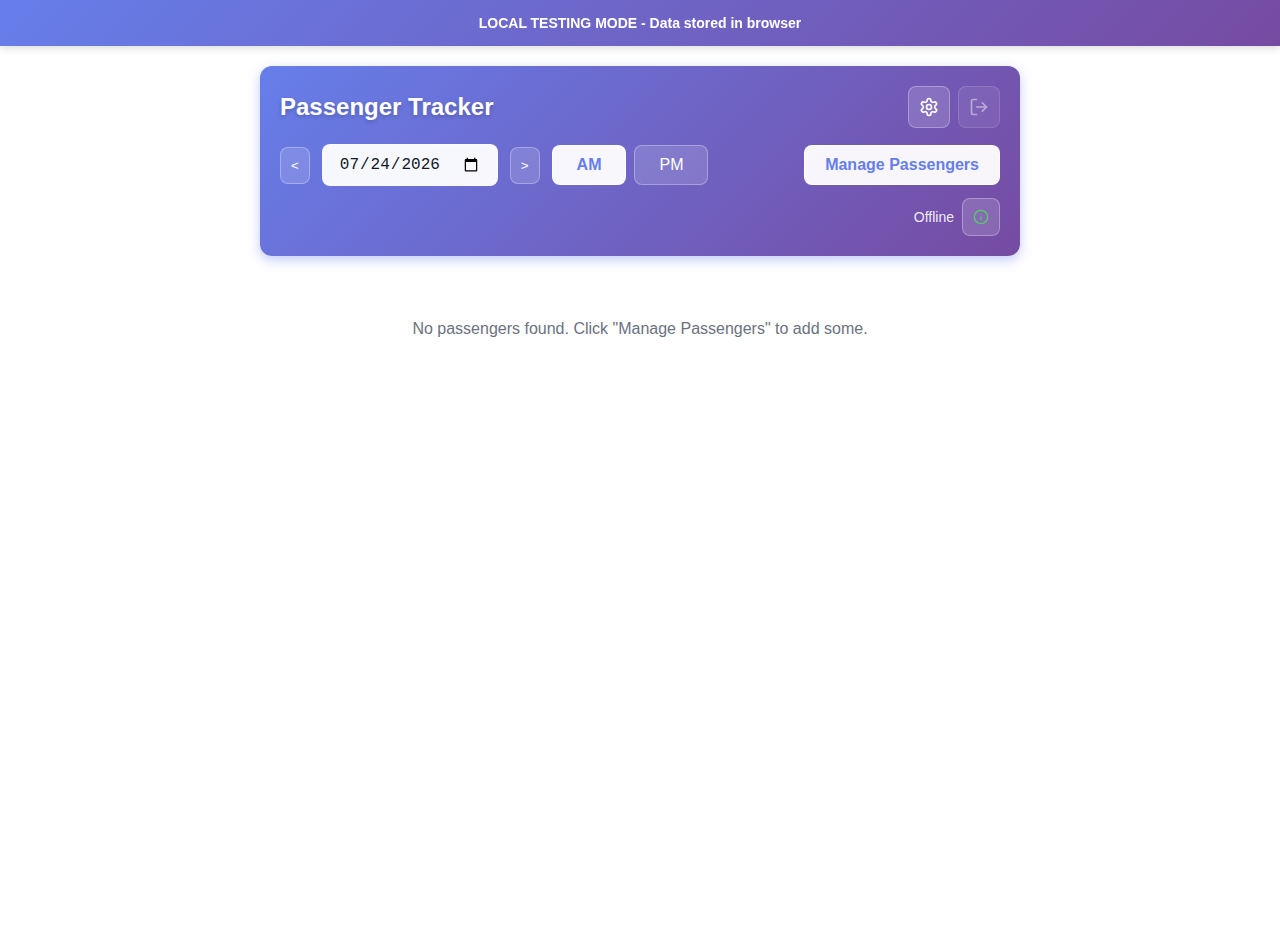
<file: index.html>
<!DOCTYPE html>
<html lang="en">
<head>
    <meta charset="UTF-8">
    <meta name="viewport" content="width=device-width, initial-scale=1.0">
    <meta http-equiv="Content-Security-Policy" content="default-src 'self'; script-src 'self' 'unsafe-eval' https://accounts.google.com; connect-src 'self' https://accounts.google.com https://www.googleapis.com https://oauth2.googleapis.com; style-src 'self' 'unsafe-inline'; img-src 'self' data:; frame-src https://accounts.google.com;">
    <title>Bus Passenger Notes</title>
    <link rel="stylesheet" href="styles/main.css">
    <script src="https://accounts.google.com/gsi/client" async defer></script>
    <script src="lib/sql-wasm.js"></script>
</head>
<body>
    <div id="app">
        <div id="auth-container" class="auth-container">
            <div class="auth-card">
                <h1>Bus Passenger Notes</h1>
                <p>Sign in with Google to access your notes</p>
                <div id="google-signin"></div>
            </div>
        </div>

        <div id="main-container" class="main-container hidden">
            <header class="app-header">
                <div class="header-title-bar">
                    <h1 class="app-title">Passenger Tracker</h1>
                    <div class="header-actions">
                        <button id="settings-button" class="icon-button" title="Settings">
                            <svg xmlns="http://www.w3.org/2000/svg" width="20" height="20" viewBox="0 0 24 24" fill="none" stroke="currentColor" stroke-width="2" stroke-linecap="round" stroke-linejoin="round">
                                <path d="M12.22 2h-.44a2 2 0 0 0-2 2v.18a2 2 0 0 1-1 1.73l-.43.25a2 2 0 0 1-2 0l-.15-.08a2 2 0 0 0-2.73.73l-.22.38a2 2 0 0 0 .73 2.73l.15.1a2 2 0 0 1 1 1.72v.51a2 2 0 0 1-1 1.74l-.15.09a2 2 0 0 0-.73 2.73l.22.38a2 2 0 0 0 2.73.73l.15-.08a2 2 0 0 1 2 0l.43.25a2 2 0 0 1 1 1.73V20a2 2 0 0 0 2 2h.44a2 2 0 0 0 2-2v-.18a2 2 0 0 1 1-1.73l.43-.25a2 2 0 0 1 2 0l.15.08a2 2 0 0 0 2.73-.73l.22-.39a2 2 0 0 0-.73-2.73l-.15-.08a2 2 0 0 1-1-1.74v-.5a2 2 0 0 1 1-1.74l.15-.09a2 2 0 0 0 .73-2.73l-.22-.38a2 2 0 0 0-2.73-.73l-.15.08a2 2 0 0 1-2 0l-.43-.25a2 2 0 0 1-1-1.73V4a2 2 0 0 0-2-2z"></path>
                                <circle cx="12" cy="12" r="3"></circle>
                            </svg>
                        </button>
                        <button id="logout-button" class="icon-button" title="Sign Out">
                            <svg xmlns="http://www.w3.org/2000/svg" width="20" height="20" viewBox="0 0 24 24" fill="none" stroke="currentColor" stroke-width="2" stroke-linecap="round" stroke-linejoin="round">
                                <path d="M9 21H5a2 2 0 0 1-2-2V5a2 2 0 0 1 2-2h4"></path>
                                <polyline points="16 17 21 12 16 7"></polyline>
                                <line x1="21" y1="12" x2="9" y2="12"></line>
                            </svg>
                        </button>
                    </div>
                </div>
                <div class="header-controls">
                    <button id="prev-day-button" class="icon-button" title="Previous Day">&lt;</button>
                    <input type="date" id="date-selector" class="date-selector" aria-label="Select date">
                    <button id="next-day-button" class="icon-button" title="Next Day">&gt;</button>
                    <div class="trip-selector">
                        <button id="am-button" class="trip-button active">AM</button>
                        <button id="pm-button" class="trip-button">PM</button>
                    </div>
                    <button id="manage-passengers-button" class="manage-button">Manage Passengers</button>
                </div>
                <div class="sync-status">
                    <span id="sync-indicator" class="sync-indicator"></span>
                    <button id="error-log-button" class="icon-button error-log-button" title="View error log">
                        <svg xmlns="http://www.w3.org/2000/svg" width="16" height="16" viewBox="0 0 24 24" fill="none" stroke="currentColor" stroke-width="2" stroke-linecap="round" stroke-linejoin="round">
                            <circle cx="12" cy="12" r="10"></circle>
                            <line x1="12" y1="16" x2="12" y2="12"></line>
                            <line x1="12" y1="8" x2="12.01" y2="8"></line>
                        </svg>
                    </button>
                </div>
            </header>

            <main id="passenger-list-container" class="passenger-list-container">
            </main>
        </div>

        <div id="passenger-manager-modal" class="modal hidden">
            <div class="modal-content">
                <div class="modal-header">
                    <h2>Manage Passengers</h2>
                    <button id="close-modal" class="close-button">&times;</button>
                </div>
                <div class="modal-body">
                    <div class="passenger-actions">
                        <button id="add-passenger-button" class="action-button">Add New Passenger</button>
                        <button id="show-hidden-button" class="action-button">Show Hidden Passengers</button>
                    </div>
                    <div id="passenger-manager-list" class="passenger-manager-list">
                    </div>
                </div>
            </div>
        </div>

        <div id="error-log-modal" class="modal hidden">
            <div class="modal-content">
                <div class="modal-header">
                    <h2>Error Log</h2>
                    <button id="close-error-modal" class="close-button">&times;</button>
                </div>
                <div class="modal-body">
                    <div class="error-log-actions">
                        <button id="email-errors-button" class="action-button">Submit Bug</button>
                    </div>
                    <div id="error-log-list" class="error-log-list">
                    </div>
                </div>
            </div>
        </div>
    </div>

    <script type="module" src="js/main.js"></script>
</body>
</html>
</file>
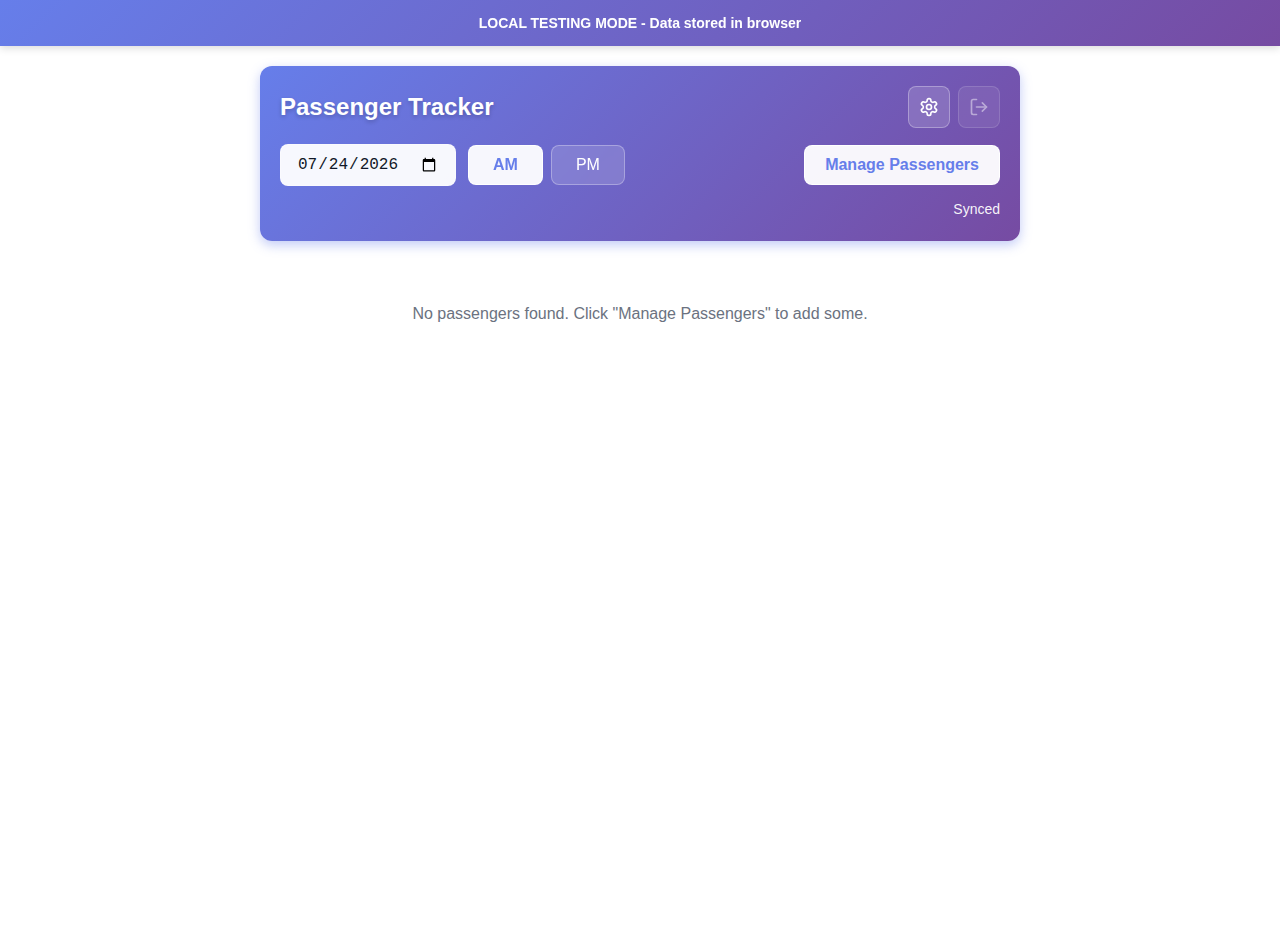
<file: Passenger-v.14/index.html>
<!DOCTYPE html>
<html lang="en">
<head>
    <meta charset="UTF-8">
    <meta name="viewport" content="width=device-width, initial-scale=1.0">
    <title>Bus Passenger Notes</title>
    <link rel="stylesheet" href="styles/main.css">
    <script src="https://accounts.google.com/gsi/client" async defer></script>
    <script src="lib/sql-wasm.js"></script>
</head>
<body>
    <div id="app">
        <div id="auth-container" class="auth-container">
            <div class="auth-card">
                <h1>Bus Passenger Notes</h1>
                <p>Sign in with Google to access your notes</p>
                <div id="google-signin"></div>
            </div>
        </div>

        <div id="main-container" class="main-container hidden">
            <header class="app-header">
                <div class="header-title-bar">
                    <h1 class="app-title">Passenger Tracker</h1>
                    <div class="header-actions">
                        <button id="settings-button" class="icon-button" title="Settings">
                            <svg xmlns="http://www.w3.org/2000/svg" width="20" height="20" viewBox="0 0 24 24" fill="none" stroke="currentColor" stroke-width="2" stroke-linecap="round" stroke-linejoin="round">
                                <path d="M12.22 2h-.44a2 2 0 0 0-2 2v.18a2 2 0 0 1-1 1.73l-.43.25a2 2 0 0 1-2 0l-.15-.08a2 2 0 0 0-2.73.73l-.22.38a2 2 0 0 0 .73 2.73l.15.1a2 2 0 0 1 1 1.72v.51a2 2 0 0 1-1 1.74l-.15.09a2 2 0 0 0-.73 2.73l.22.38a2 2 0 0 0 2.73.73l.15-.08a2 2 0 0 1 2 0l.43.25a2 2 0 0 1 1 1.73V20a2 2 0 0 0 2 2h.44a2 2 0 0 0 2-2v-.18a2 2 0 0 1 1-1.73l.43-.25a2 2 0 0 1 2 0l.15.08a2 2 0 0 0 2.73-.73l.22-.39a2 2 0 0 0-.73-2.73l-.15-.08a2 2 0 0 1-1-1.74v-.5a2 2 0 0 1 1-1.74l.15-.09a2 2 0 0 0 .73-2.73l-.22-.38a2 2 0 0 0-2.73-.73l-.15.08a2 2 0 0 1-2 0l-.43-.25a2 2 0 0 1-1-1.73V4a2 2 0 0 0-2-2z"></path>
                                <circle cx="12" cy="12" r="3"></circle>
                            </svg>
                        </button>
                        <button id="logout-button" class="icon-button" title="Sign Out">
                            <svg xmlns="http://www.w3.org/2000/svg" width="20" height="20" viewBox="0 0 24 24" fill="none" stroke="currentColor" stroke-width="2" stroke-linecap="round" stroke-linejoin="round">
                                <path d="M9 21H5a2 2 0 0 1-2-2V5a2 2 0 0 1 2-2h4"></path>
                                <polyline points="16 17 21 12 16 7"></polyline>
                                <line x1="21" y1="12" x2="9" y2="12"></line>
                            </svg>
                        </button>
                    </div>
                </div>
                <div class="header-controls">
                    <input type="date" id="date-selector" class="date-selector">
                    <div class="trip-selector">
                        <button id="am-button" class="trip-button active">AM</button>
                        <button id="pm-button" class="trip-button">PM</button>
                    </div>
                    <button id="manage-passengers-button" class="manage-button">Manage Passengers</button>
                </div>
                <div class="sync-status">
                    <span id="sync-indicator" class="sync-indicator"></span>
                </div>
            </header>

            <main id="passenger-list-container" class="passenger-list-container">
            </main>
        </div>

        <div id="passenger-manager-modal" class="modal hidden">
            <div class="modal-content">
                <div class="modal-header">
                    <h2>Manage Passengers</h2>
                    <button id="close-modal" class="close-button">&times;</button>
                </div>
                <div class="modal-body">
                    <div class="passenger-actions">
                        <button id="add-passenger-button" class="action-button">Add New Passenger</button>
                        <button id="show-hidden-button" class="action-button">Show Hidden Passengers</button>
                    </div>
                    <div id="passenger-manager-list" class="passenger-manager-list">
                    </div>
                </div>
            </div>
        </div>
    </div>

    <script type="module" src="js/main.js"></script>
</body>
</html>
</file>
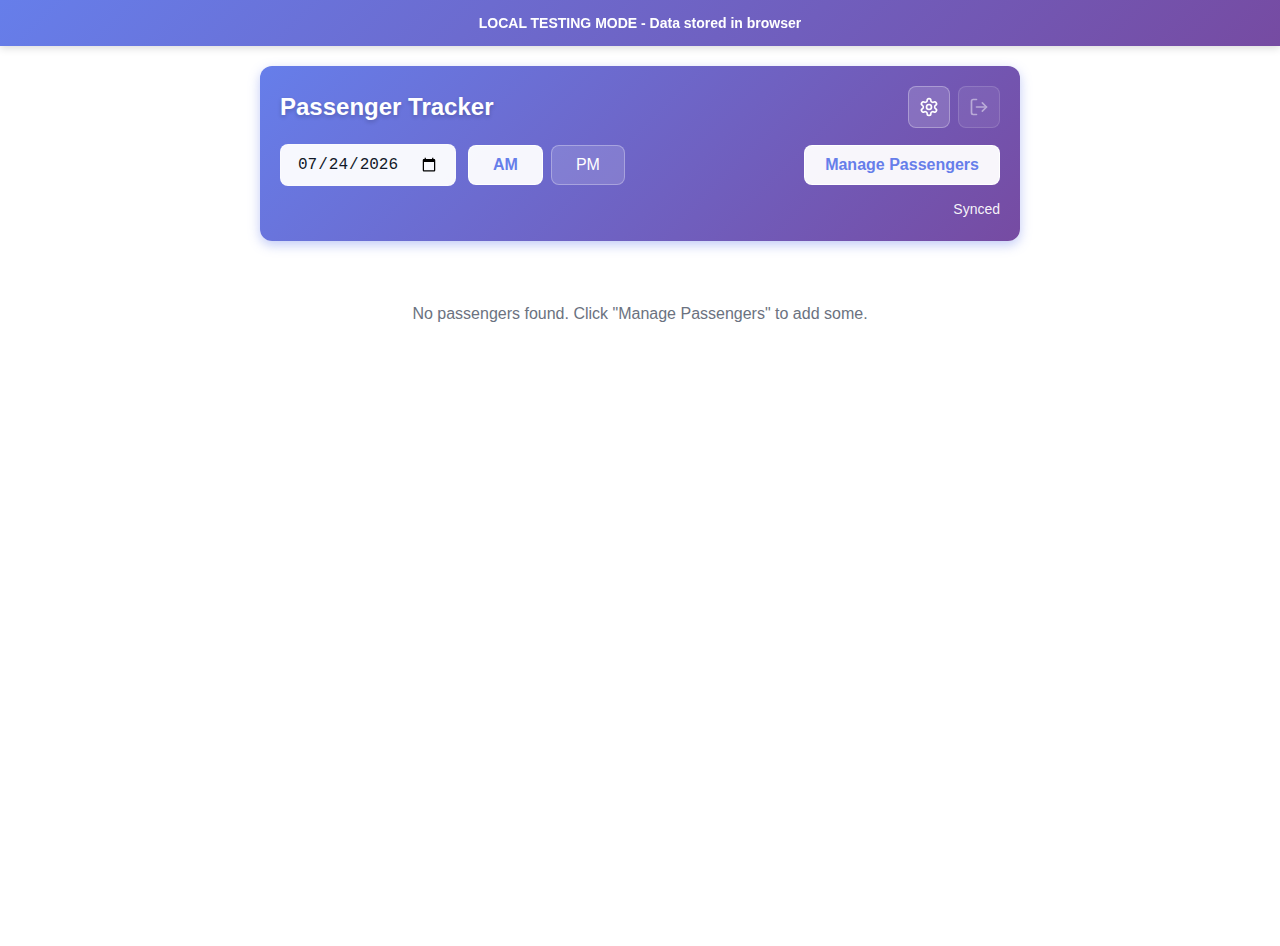
<file: Passenger-v1.3/index.html>
<!DOCTYPE html>
<html lang="en">
<head>
    <meta charset="UTF-8">
    <meta name="viewport" content="width=device-width, initial-scale=1.0">
    <meta http-equiv="Content-Security-Policy" content="default-src 'self'; script-src 'self' 'unsafe-eval' https://accounts.google.com; connect-src 'self' https://accounts.google.com https://www.googleapis.com https://oauth2.googleapis.com; style-src 'self' 'unsafe-inline'; img-src 'self' data:; frame-src https://accounts.google.com;">
    <title>Bus Passenger Notes</title>
    <link rel="stylesheet" href="styles/main.css">
    <script src="https://accounts.google.com/gsi/client" async defer></script>
    <script src="lib/sql-wasm.js"></script>
</head>
<body>
    <div id="app">
        <div id="auth-container" class="auth-container">
            <div class="auth-card">
                <h1>Bus Passenger Notes</h1>
                <p>Sign in with Google to access your notes</p>
                <div id="google-signin"></div>
            </div>
        </div>

        <div id="main-container" class="main-container hidden">
            <header class="app-header">
                <div class="header-title-bar">
                    <h1 class="app-title">Passenger Tracker</h1>
                    <div class="header-actions">
                        <button id="settings-button" class="icon-button" title="Settings">
                            <svg xmlns="http://www.w3.org/2000/svg" width="20" height="20" viewBox="0 0 24 24" fill="none" stroke="currentColor" stroke-width="2" stroke-linecap="round" stroke-linejoin="round">
                                <path d="M12.22 2h-.44a2 2 0 0 0-2 2v.18a2 2 0 0 1-1 1.73l-.43.25a2 2 0 0 1-2 0l-.15-.08a2 2 0 0 0-2.73.73l-.22.38a2 2 0 0 0 .73 2.73l.15.1a2 2 0 0 1 1 1.72v.51a2 2 0 0 1-1 1.74l-.15.09a2 2 0 0 0-.73 2.73l.22.38a2 2 0 0 0 2.73.73l.15-.08a2 2 0 0 1 2 0l.43.25a2 2 0 0 1 1 1.73V20a2 2 0 0 0 2 2h.44a2 2 0 0 0 2-2v-.18a2 2 0 0 1 1-1.73l.43-.25a2 2 0 0 1 2 0l.15.08a2 2 0 0 0 2.73-.73l.22-.39a2 2 0 0 0-.73-2.73l-.15-.08a2 2 0 0 1-1-1.74v-.5a2 2 0 0 1 1-1.74l.15-.09a2 2 0 0 0 .73-2.73l-.22-.38a2 2 0 0 0-2.73-.73l-.15.08a2 2 0 0 1-2 0l-.43-.25a2 2 0 0 1-1-1.73V4a2 2 0 0 0-2-2z"></path>
                                <circle cx="12" cy="12" r="3"></circle>
                            </svg>
                        </button>
                        <button id="logout-button" class="icon-button" title="Sign Out">
                            <svg xmlns="http://www.w3.org/2000/svg" width="20" height="20" viewBox="0 0 24 24" fill="none" stroke="currentColor" stroke-width="2" stroke-linecap="round" stroke-linejoin="round">
                                <path d="M9 21H5a2 2 0 0 1-2-2V5a2 2 0 0 1 2-2h4"></path>
                                <polyline points="16 17 21 12 16 7"></polyline>
                                <line x1="21" y1="12" x2="9" y2="12"></line>
                            </svg>
                        </button>
                    </div>
                </div>
                <div class="header-controls">
                    <input type="date" id="date-selector" class="date-selector" aria-label="Select date">
                    <div class="trip-selector">
                        <button id="am-button" class="trip-button active">AM</button>
                        <button id="pm-button" class="trip-button">PM</button>
                    </div>
                    <button id="manage-passengers-button" class="manage-button">Manage Passengers</button>
                </div>
                <div class="sync-status">
                    <span id="sync-indicator" class="sync-indicator"></span>
                </div>
            </header>

            <main id="passenger-list-container" class="passenger-list-container">
            </main>
        </div>

        <div id="passenger-manager-modal" class="modal hidden">
            <div class="modal-content">
                <div class="modal-header">
                    <h2>Manage Passengers</h2>
                    <button id="close-modal" class="close-button">&times;</button>
                </div>
                <div class="modal-body">
                    <div class="passenger-actions">
                        <button id="add-passenger-button" class="action-button">Add New Passenger</button>
                        <button id="show-hidden-button" class="action-button">Show Hidden Passengers</button>
                    </div>
                    <div id="passenger-manager-list" class="passenger-manager-list">
                    </div>
                </div>
            </div>
        </div>
    </div>

    <script type="module" src="js/main.js"></script>
</body>
</html>
</file>
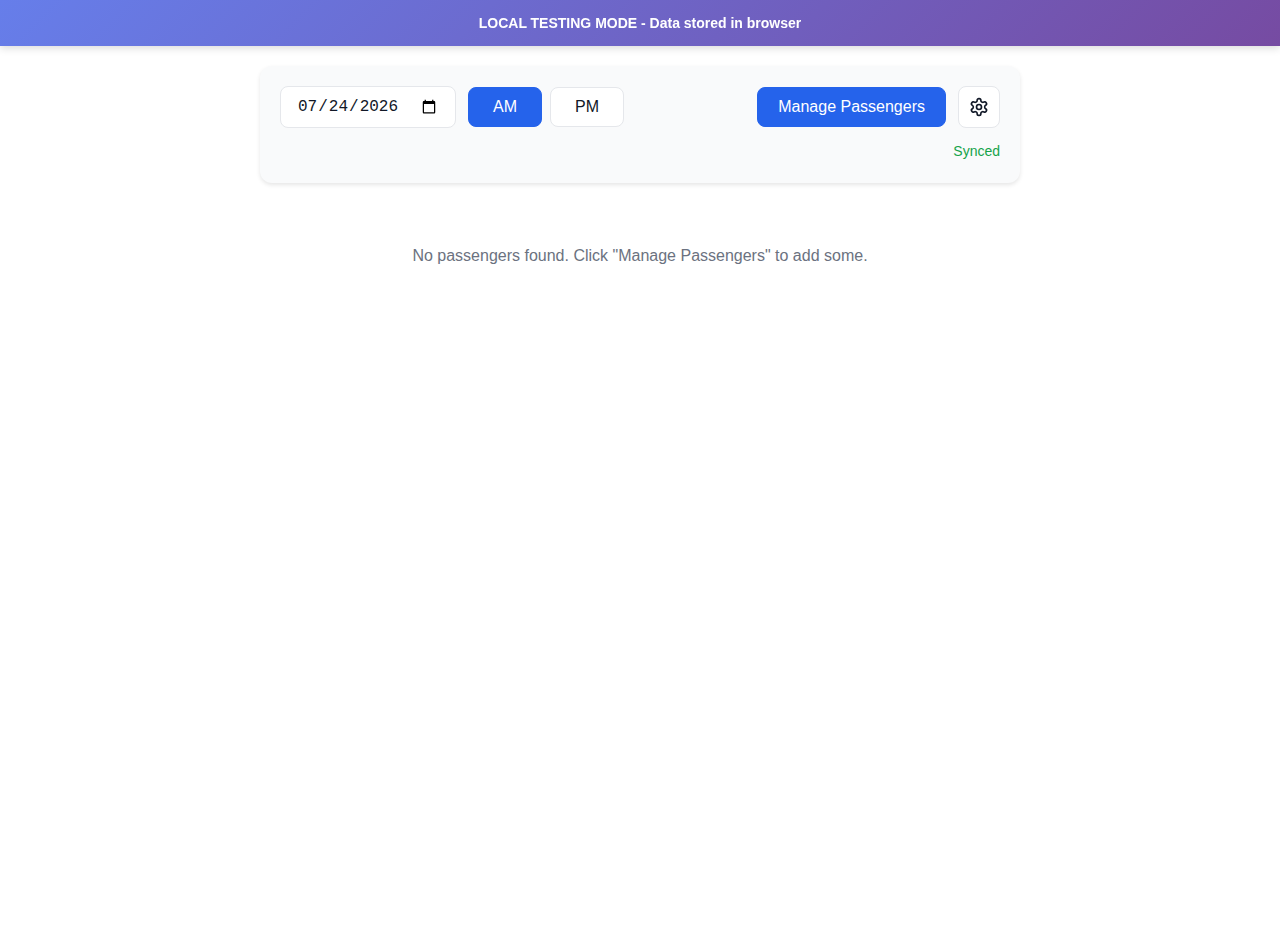
<file: Passenger/index.html>
<!DOCTYPE html>
<html lang="en">
<head>
    <meta charset="UTF-8">
    <meta name="viewport" content="width=device-width, initial-scale=1.0">
    <title>Bus Passenger Notes</title>
    <link rel="stylesheet" href="styles/main.css">
    <script src="https://accounts.google.com/gsi/client" async defer></script>
    <script src="lib/sql-wasm.js"></script>
</head>
<body>
    <div id="app">
        <div id="auth-container" class="auth-container">
            <div class="auth-card">
                <h1>Bus Passenger Notes</h1>
                <p>Sign in with Google to access your notes</p>
                <div id="google-signin"></div>
            </div>
        </div>

        <div id="main-container" class="main-container hidden">
            <header class="app-header">
                <div class="header-controls">
                    <input type="date" id="date-selector" class="date-selector">
                    <div class="trip-selector">
                        <button id="am-button" class="trip-button active">AM</button>
                        <button id="pm-button" class="trip-button">PM</button>
                    </div>
                    <button id="manage-passengers-button" class="manage-button">Manage Passengers</button>
                    <button id="settings-button" class="settings-button" title="Settings">
                        <svg xmlns="http://www.w3.org/2000/svg" width="20" height="20" viewBox="0 0 24 24" fill="none" stroke="currentColor" stroke-width="2" stroke-linecap="round" stroke-linejoin="round">
                            <path d="M12.22 2h-.44a2 2 0 0 0-2 2v.18a2 2 0 0 1-1 1.73l-.43.25a2 2 0 0 1-2 0l-.15-.08a2 2 0 0 0-2.73.73l-.22.38a2 2 0 0 0 .73 2.73l.15.1a2 2 0 0 1 1 1.72v.51a2 2 0 0 1-1 1.74l-.15.09a2 2 0 0 0-.73 2.73l.22.38a2 2 0 0 0 2.73.73l.15-.08a2 2 0 0 1 2 0l.43.25a2 2 0 0 1 1 1.73V20a2 2 0 0 0 2 2h.44a2 2 0 0 0 2-2v-.18a2 2 0 0 1 1-1.73l.43-.25a2 2 0 0 1 2 0l.15.08a2 2 0 0 0 2.73-.73l.22-.39a2 2 0 0 0-.73-2.73l-.15-.08a2 2 0 0 1-1-1.74v-.5a2 2 0 0 1 1-1.74l.15-.09a2 2 0 0 0 .73-2.73l-.22-.38a2 2 0 0 0-2.73-.73l-.15.08a2 2 0 0 1-2 0l-.43-.25a2 2 0 0 1-1-1.73V4a2 2 0 0 0-2-2z"></path>
                            <circle cx="12" cy="12" r="3"></circle>
                        </svg>
                    </button>
                </div>
                <div class="sync-status">
                    <span id="sync-indicator" class="sync-indicator"></span>
                </div>
            </header>

            <main id="passenger-list-container" class="passenger-list-container">
            </main>
        </div>

        <div id="passenger-manager-modal" class="modal hidden">
            <div class="modal-content">
                <div class="modal-header">
                    <h2>Manage Passengers</h2>
                    <button id="close-modal" class="close-button">&times;</button>
                </div>
                <div class="modal-body">
                    <div class="passenger-actions">
                        <button id="add-passenger-button" class="action-button">Add New Passenger</button>
                        <button id="show-hidden-button" class="action-button">Show Hidden Passengers</button>
                    </div>
                    <div id="passenger-manager-list" class="passenger-manager-list">
                    </div>
                </div>
            </div>
        </div>
    </div>

    <script type="module" src="js/main.js"></script>
</body>
</html>
</file>
<file: styles/main.css>
:root {
    --primary-color: #2563eb;
    --primary-hover: #1d4ed8;
    --background: #ffffff;
    --surface: #f9fafb;
    --surface-hover: #f3f4f6;
    --text-primary: #111827;
    --text-secondary: #6b7280;
    --border: #e5e7eb;
    --danger: #dc2626;
    --danger-hover: #b91c1c;
    --success: #16a34a;
    --shadow: rgba(0, 0, 0, 0.1);
}

/* Theme overrides - Light mode */
html[data-theme="light"] {
    --primary-color: #2563eb;
    --primary-hover: #1d4ed8;
    --background: #ffffff;
    --surface: #f9fafb;
    --surface-hover: #f3f4f6;
    --text-primary: #111827;
    --text-secondary: #6b7280;
    --border: #e5e7eb;
    --danger: #dc2626;
    --danger-hover: #b91c1c;
    --success: #16a34a;
    --shadow: rgba(0, 0, 0, 0.1);
}

/* Theme overrides - Dark mode */
html[data-theme="dark"] {
    --primary-color: #3b82f6;
    --primary-hover: #2563eb;
    --background: #111827;
    --surface: #1f2937;
    --surface-hover: #374151;
    --text-primary: #f9fafb;
    --text-secondary: #9ca3af;
    --border: #374151;
    --danger: #ef4444;
    --danger-hover: #dc2626;
    --success: #22c55e;
    --shadow: rgba(0, 0, 0, 0.3);
}

/* System preference dark mode (only applies when no data-theme attribute) */
@media (prefers-color-scheme: dark) {
    html:not([data-theme]) {
        --primary-color: #3b82f6;
        --primary-hover: #2563eb;
        --background: #111827;
        --surface: #1f2937;
        --surface-hover: #374151;
        --text-primary: #f9fafb;
        --text-secondary: #9ca3af;
        --border: #374151;
        --danger: #ef4444;
        --danger-hover: #dc2626;
        --success: #22c55e;
        --shadow: rgba(0, 0, 0, 0.3);
    }
}

* {
    margin: 0;
    padding: 0;
    box-sizing: border-box;
}

body {
    font-family: -apple-system, BlinkMacSystemFont, 'Segoe UI', Roboto, Oxygen, Ubuntu, Cantarell, sans-serif;
    background-color: var(--background);
    color: var(--text-primary);
    line-height: 1.6;
    -webkit-text-size-adjust: 100%;
    text-size-adjust: 100%;
}

.local-mode-banner {
    background: linear-gradient(135deg, #667eea 0%, #764ba2 100%);
    color: white;
    padding: 12px 20px;
    text-align: center;
    font-weight: 600;
    font-size: 14px;
    box-shadow: 0 2px 8px rgba(0, 0, 0, 0.15);
    position: sticky;
    top: 0;
    z-index: 1000;
}

#app {
    min-height: 100vh;
}

.hidden {
    display: none !important;
}

.auth-container {
    display: flex;
    align-items: center;
    justify-content: center;
    min-height: 100vh;
    padding: 20px;
}

.auth-card {
    background: var(--surface);
    padding: 40px;
    border-radius: 12px;
    box-shadow: 0 4px 6px var(--shadow);
    text-align: center;
    max-width: 400px;
    width: 100%;
}

.auth-card h1 {
    margin-bottom: 16px;
    font-size: 28px;
}

.auth-card p {
    color: var(--text-secondary);
    margin-bottom: 24px;
}

.auth-loading {
    padding: 16px;
    text-align: center;
    color: var(--text-secondary);
    font-size: 14px;
}

.auth-error {
    padding: 16px;
    text-align: center;
}

.auth-error p {
    color: var(--danger);
    margin-bottom: 16px;
}

.retry-button {
    padding: 10px 24px;
    border: 1px solid var(--primary-color);
    border-radius: 8px;
    background: var(--primary-color);
    color: white;
    font-size: 14px;
    cursor: pointer;
    transition: all 0.2s;
}

.retry-button:hover {
    background: var(--primary-hover);
}

.loading-overlay {
    position: fixed;
    top: 0;
    left: 0;
    width: 100%;
    height: 100%;
    background: rgba(0, 0, 0, 0.7);
    display: flex;
    align-items: center;
    justify-content: center;
    z-index: 9999;
}

.loading-content {
    text-align: center;
    padding: 40px;
    background: var(--surface);
    border-radius: 12px;
    box-shadow: 0 8px 32px rgba(0, 0, 0, 0.3);
}

.loading-spinner {
    width: 48px;
    height: 48px;
    border: 4px solid var(--border);
    border-top-color: var(--primary-color);
    border-radius: 50%;
    animation: spin 1s linear infinite;
    margin: 0 auto 20px;
}

@keyframes spin {
    to { transform: rotate(360deg); }
}

.loading-message {
    color: var(--text-primary);
    font-size: 16px;
    font-weight: 500;
}

.loading-error {
    color: var(--danger);
    font-size: 16px;
    margin-bottom: 20px;
}

.main-container {
    max-width: 800px;
    margin: 0 auto;
    padding: 20px;
}

.app-header {
    background: linear-gradient(135deg, #667eea 0%, #764ba2 100%);
    padding: 20px;
    border-radius: 12px;
    margin-bottom: 20px;
    box-shadow: 0 4px 12px rgba(102, 126, 234, 0.4);
}

.header-title-bar {
    display: flex;
    justify-content: space-between;
    align-items: center;
    margin-bottom: 16px;
}

.app-title {
    color: white;
    font-size: 24px;
    font-weight: 700;
    margin: 0;
    text-shadow: 0 2px 4px rgba(0, 0, 0, 0.2);
}

.header-actions {
    display: flex;
    gap: 8px;
}

.icon-button {
    padding: 10px;
    border: 1px solid rgba(255, 255, 255, 0.3);
    border-radius: 8px;
    background: rgba(255, 255, 255, 0.15);
    color: white;
    cursor: pointer;
    transition: all 0.2s;
    display: flex;
    align-items: center;
    justify-content: center;
}

.icon-button:hover {
    background: rgba(255, 255, 255, 0.25);
    border-color: rgba(255, 255, 255, 0.5);
    transform: translateY(-1px);
}

.icon-button svg {
    display: block;
}

.header-controls {
    display: flex;
    gap: 12px;
    flex-wrap: wrap;
    align-items: center;
    margin-bottom: 12px;
}

.date-selector {
    padding: 10px 16px;
    border: 1px solid rgba(255, 255, 255, 0.3);
    border-radius: 8px;
    background: rgba(255, 255, 255, 0.95);
    color: #111827;
    font-size: 16px;
    cursor: pointer;
    transition: all 0.2s;
}

.date-selector:hover {
    background: white;
    border-color: rgba(255, 255, 255, 0.5);
}

.trip-selector {
    display: flex;
    gap: 8px;
}

.trip-button {
    padding: 10px 24px;
    border: 1px solid rgba(255, 255, 255, 0.3);
    border-radius: 8px;
    background: rgba(255, 255, 255, 0.15);
    color: white;
    font-size: 16px;
    cursor: pointer;
    transition: all 0.2s;
}

.trip-button:hover {
    background: rgba(255, 255, 255, 0.25);
    border-color: rgba(255, 255, 255, 0.5);
}

.trip-button.active {
    background: rgba(255, 255, 255, 0.95);
    color: #667eea;
    border-color: rgba(255, 255, 255, 0.95);
    font-weight: 600;
}

.manage-button {
    padding: 10px 20px;
    border: 1px solid rgba(255, 255, 255, 0.95);
    border-radius: 8px;
    background: rgba(255, 255, 255, 0.95);
    color: #667eea;
    font-size: 16px;
    font-weight: 600;
    cursor: pointer;
    transition: all 0.2s;
    margin-left: auto;
}

.manage-button:hover {
    background: white;
    border-color: white;
    transform: translateY(-1px);
    box-shadow: 0 4px 8px rgba(0, 0, 0, 0.2);
}

.sync-status {
    display: flex;
    align-items: center;
    justify-content: flex-end;
    gap: 8px;
}

.sync-indicator {
    font-size: 14px;
    color: rgba(255, 255, 255, 0.9);
    font-weight: 500;
}

.sync-indicator.synced {
    color: rgba(255, 255, 255, 0.95);
}

.sync-indicator.syncing {
    color: rgba(255, 255, 255, 0.8);
}

.error-log-button.no-errors {
    color: #51cf66;
}

.error-log-button.has-errors {
    color: #ff6b6b;
}

.error-log-actions {
    margin-bottom: 16px;
}

.error-log-list {
    display: flex;
    flex-direction: column;
    gap: 12px;
    max-height: 400px;
    overflow-y: auto;
}

.error-log-item {
    background: var(--surface);
    padding: 12px;
    border-radius: 8px;
    border-left: 3px solid #ff6b6b;
}

.error-log-header {
    display: flex;
    justify-content: space-between;
    margin-bottom: 8px;
    font-size: 12px;
    color: rgba(255, 255, 255, 0.6);
}

.error-log-source {
    font-weight: 600;
    color: #ff6b6b;
}

.error-log-message {
    margin-bottom: 4px;
    font-weight: 500;
}

.error-log-details {
    font-size: 12px;
    color: rgba(255, 255, 255, 0.7);
    font-family: monospace;
    white-space: pre-wrap;
    word-break: break-all;
}

.passenger-list-container {
    display: flex;
    flex-direction: column;
    gap: 16px;
}

.passenger-card {
    background: var(--surface);
    padding: 20px;
    border-radius: 12px;
    box-shadow: 0 2px 4px var(--shadow);
}

.passenger-name {
    display: block;
    font-weight: 600;
    font-size: 18px;
    margin-bottom: 12px;
    color: var(--text-primary);
}

.note-input {
    width: 100%;
    padding: 12px;
    border: 1px solid var(--border);
    border-radius: 8px;
    background: var(--background);
    color: var(--text-primary);
    font-size: 16px;
    font-family: inherit;
    resize: vertical;
    min-height: 80px;
}

.note-input:focus {
    outline: none;
    border-color: var(--primary-color);
}

.empty-state {
    text-align: center;
    padding: 40px;
    color: var(--text-secondary);
    font-size: 16px;
}

.modal {
    position: fixed;
    top: 0;
    left: 0;
    width: 100%;
    height: 100%;
    background: rgba(0, 0, 0, 0.5);
    display: flex;
    align-items: center;
    justify-content: center;
    padding: 20px;
    z-index: 1000;
}

.modal-content {
    background: var(--background);
    border-radius: 12px;
    max-width: 600px;
    width: 100%;
    max-height: 80vh;
    display: flex;
    flex-direction: column;
    box-shadow: 0 8px 16px var(--shadow);
}

.modal-header {
    display: flex;
    justify-content: space-between;
    align-items: center;
    padding: 20px;
    border-bottom: 1px solid var(--border);
}

.modal-header h2 {
    font-size: 24px;
}

.close-button {
    background: none;
    border: none;
    font-size: 32px;
    color: var(--text-secondary);
    cursor: pointer;
    padding: 0;
    width: 32px;
    height: 32px;
    display: flex;
    align-items: center;
    justify-content: center;
}

.close-button:hover {
    color: var(--text-primary);
}

.modal-body {
    padding: 20px;
    overflow-y: auto;
}

.passenger-actions {
    display: flex;
    gap: 12px;
    margin-bottom: 20px;
    flex-wrap: wrap;
}

.action-button {
    padding: 10px 20px;
    margin: 10px;
    border: 1px solid var(--primary-color);
    border-radius: 8px;
    background: var(--primary-color);
    color: white;
    font-size: 14px;
    cursor: pointer;
    transition: all 0.2s;
}

.action-button:hover {
    background: var(--primary-hover);
}

.passenger-manager-list {
    display: flex;
    flex-direction: column;
    gap: 12px;
}

.passenger-manager-item {
    display: flex;
    justify-content: space-between;
    align-items: center;
    padding: 16px;
    background: var(--surface);
    border-radius: 8px;
    border: 1px solid var(--border);
}

.passenger-manager-name {
    font-weight: 500;
    font-size: 16px;
}

.passenger-manager-controls {
    display: flex;
    gap: 8px;
}

.control-button {
    padding: 6px 12px;
    border: 1px solid var(--border);
    border-radius: 6px;
    background: var(--background);
    color: var(--text-primary);
    font-size: 14px;
    cursor: pointer;
    transition: all 0.2s;
}

.control-button:hover {
    background: var(--surface-hover);
}

.control-button.danger {
    border-color: var(--danger);
    color: var(--danger);
}

.control-button.danger:hover {
    background: var(--danger);
    color: white;
}

.dialog-overlay {
    position: fixed;
    top: 0;
    left: 0;
    width: 100%;
    height: 100%;
    background: rgba(0, 0, 0, 0.6);
    display: flex;
    align-items: center;
    justify-content: center;
    z-index: 2000;
    padding: 20px;
}

.dialog-box {
    background: var(--background);
    border-radius: 12px;
    padding: 24px;
    max-width: 400px;
    width: 100%;
    box-shadow: 0 8px 32px rgba(0, 0, 0, 0.3);
}

.dialog-message {
    font-size: 16px;
    color: var(--text-primary);
    margin-bottom: 20px;
    line-height: 1.5;
}

.dialog-input {
    width: 100%;
    padding: 12px;
    border: 1px solid var(--border);
    border-radius: 8px;
    background: var(--surface);
    color: var(--text-primary);
    font-size: 16px;
    font-family: inherit;
    margin-bottom: 20px;
}

.dialog-input:focus {
    outline: none;
    border-color: var(--primary-color);
}

.dialog-buttons {
    display: flex;
    gap: 12px;
    justify-content: flex-end;
}

.dialog-button {
    padding: 10px 24px;
    border: none;
    border-radius: 8px;
    font-size: 14px;
    font-weight: 600;
    cursor: pointer;
    transition: all 0.2s;
}

.dialog-button-cancel {
    background: var(--surface);
    color: var(--text-primary);
    border: 1px solid var(--border);
}

.dialog-button-cancel:hover {
    background: var(--surface-hover);
}

.dialog-button-confirm {
    background: var(--primary-color);
    color: white;
}

.dialog-button-confirm:hover {
    background: var(--primary-hover);
}

.settings-section {
    margin-bottom: 32px;
}

.settings-section-title {
    font-size: 18px;
    font-weight: 600;
    margin-bottom: 16px;
    color: var(--text-primary);
}

.settings-subsection {
    margin-bottom: 24px;
    padding: 16px;
    background: var(--surface);
    border-radius: 8px;
    border: 1px solid var(--border);
}

.settings-subsection-title {
    font-size: 16px;
    font-weight: 600;
    margin-bottom: 12px;
    color: var(--text-primary);
}

.settings-button-grid {
    display: grid;
    grid-template-columns: repeat(auto-fit, minmax(180px, 1fr));
    gap: 12px;
}

.settings-divider {
    border: none;
    border-top: 1px solid var(--border);
    margin: 24px 0;
}

.mode-badge {
    display: inline-block;
    padding: 8px 16px;
    border-radius: 6px;
    font-weight: 600;
    font-size: 14px;
    margin-bottom: 8px;
}

.mode-badge.local-mode {
    background: linear-gradient(135deg, #667eea 0%, #764ba2 100%);
    color: white;
}

.mode-badge.online-mode {
    background: var(--primary-color);
    color: white;
}

.mode-subtitle {
    color: var(--text-secondary);
    font-size: 14px;
    margin-bottom: 0;
}

.settings-label {
    font-size: 14px;
    color: var(--text-secondary);
    margin-bottom: 4px;
}

.settings-value {
    font-size: 16px;
    font-weight: 500;
    color: var(--text-primary);
    margin-bottom: 16px;
}


.action-button.secondary {
    background: var(--surface);
    color: var(--text-primary);
    border: 1px solid var(--border);
}

.action-button.secondary:hover {
    background: var(--surface-hover);
}

.action-button.export-csv-button {
    width: 100%;
    max-width: 300px;
}

.settings-loading {
    text-align: center;
    padding: 20px;
    color: var(--text-secondary);
}

.database-list {
    display: flex;
    flex-direction: column;
    gap: 12px;
    margin-top: 16px;
}

.database-item {
    display: flex;
    justify-content: space-between;
    align-items: center;
    padding: 16px;
    background: var(--surface);
    border-radius: 8px;
    border: 1px solid var(--border);
}

.database-info {
    flex: 1;
}

.database-name {
    font-weight: 500;
    font-size: 16px;
    color: var(--text-primary);
    margin-bottom: 4px;
}

.database-modified {
    font-size: 14px;
    color: var(--text-secondary);
}

.theme-options {
    display: flex;
    flex-direction: column;
    gap: 12px;
}

.theme-option {
    display: flex;
    align-items: center;
    padding: 12px;
    border: 2px solid var(--border);
    border-radius: 8px;
    cursor: pointer;
    transition: all 0.2s;
    background: var(--background);
}

.theme-option:hover {
    border-color: var(--primary-color);
    background: var(--surface-hover);
}

.theme-option.selected {
    border-color: var(--primary-color);
    background: var(--surface-hover);
}

.theme-option input[type="radio"] {
    margin-right: 12px;
    width: 20px;
    height: 20px;
    cursor: pointer;
}

.theme-option-label {
    flex: 1;
}

.theme-option-title {
    font-weight: 600;
    font-size: 16px;
    color: var(--text-primary);
    margin-bottom: 4px;
}

.theme-option-description {
    font-size: 14px;
    color: var(--text-secondary);
}

.advanced-header {
    display: flex;
    justify-content: space-between;
    align-items: center;
    cursor: pointer;
    padding: 8px 0;
    transition: all 0.2s;
}

.advanced-header:hover {
    opacity: 0.8;
}

.chevron {
    font-size: 14px;
    color: var(--text-secondary);
    transition: transform 0.3s ease;
    display: inline-block;
}

.chevron.expanded {
    transform: rotate(180deg);
}

.advanced-content {
    max-height: 0;
    overflow: hidden;
    transition: max-height 0.3s ease;
}

.advanced-content.expanded {
    max-height: 2000px;
    margin-top: 16px;
}

.settings-subsubsection-title {
    font-size: 14px;
    font-weight: 600;
    margin-top: 16px;
    margin-bottom: 12px;
    color: var(--text-primary);
}

.settings-info-section {
    text-align: center;
    padding: 16px;
    background: var(--surface);
    border-radius: 8px;
    border: 1px solid var(--border);
}

.info-text {
    font-size: 13px;
    color: var(--text-secondary);
    margin: 4px 0;
    line-height: 1.5;
}

@media (max-width: 640px) {
    .header-controls {
        display: grid;
        grid-template-columns: auto 1fr auto;
        gap: 8px;
        grid-template-areas:
            "prev date next"
            "trip trip trip"
            "manage manage manage";
    }

    #prev-day-button {
        grid-area: prev;
    }

    #date-selector {
        grid-area: date;
    }

    #next-day-button {
        grid-area: next;
    }

    .trip-selector {
        grid-area: trip;
    }

    .manage-button {
        grid-area: manage;
        margin-left: 0;
    }

    .trip-button {
        flex: 1;
    }

    .passenger-actions {
        flex-direction: column;
    }

    .action-button {
        width: 100%;
    }

    .dialog-buttons {
        flex-direction: column-reverse;
    }

    .dialog-button {
        width: 100%;
    }

    .settings-button-grid {
        grid-template-columns: 1fr;
    }

    .action-button.export-csv-button {
        max-width: 100%;
    }
}
</file>
<file: Passenger-v.14/styles/main.css>
:root {
    --primary-color: #2563eb;
    --primary-hover: #1d4ed8;
    --background: #ffffff;
    --surface: #f9fafb;
    --surface-hover: #f3f4f6;
    --text-primary: #111827;
    --text-secondary: #6b7280;
    --border: #e5e7eb;
    --danger: #dc2626;
    --danger-hover: #b91c1c;
    --success: #16a34a;
    --shadow: rgba(0, 0, 0, 0.1);
}

/* Theme overrides - Light mode */
html[data-theme="light"] {
    --primary-color: #2563eb;
    --primary-hover: #1d4ed8;
    --background: #ffffff;
    --surface: #f9fafb;
    --surface-hover: #f3f4f6;
    --text-primary: #111827;
    --text-secondary: #6b7280;
    --border: #e5e7eb;
    --danger: #dc2626;
    --danger-hover: #b91c1c;
    --success: #16a34a;
    --shadow: rgba(0, 0, 0, 0.1);
}

/* Theme overrides - Dark mode */
html[data-theme="dark"] {
    --primary-color: #3b82f6;
    --primary-hover: #2563eb;
    --background: #111827;
    --surface: #1f2937;
    --surface-hover: #374151;
    --text-primary: #f9fafb;
    --text-secondary: #9ca3af;
    --border: #374151;
    --danger: #ef4444;
    --danger-hover: #dc2626;
    --success: #22c55e;
    --shadow: rgba(0, 0, 0, 0.3);
}

/* System preference dark mode (only applies when no data-theme attribute) */
@media (prefers-color-scheme: dark) {
    html:not([data-theme]) {
        --primary-color: #3b82f6;
        --primary-hover: #2563eb;
        --background: #111827;
        --surface: #1f2937;
        --surface-hover: #374151;
        --text-primary: #f9fafb;
        --text-secondary: #9ca3af;
        --border: #374151;
        --danger: #ef4444;
        --danger-hover: #dc2626;
        --success: #22c55e;
        --shadow: rgba(0, 0, 0, 0.3);
    }
}

* {
    margin: 0;
    padding: 0;
    box-sizing: border-box;
}

body {
    font-family: -apple-system, BlinkMacSystemFont, 'Segoe UI', Roboto, Oxygen, Ubuntu, Cantarell, sans-serif;
    background-color: var(--background);
    color: var(--text-primary);
    line-height: 1.6;
}

.local-mode-banner {
    background: linear-gradient(135deg, #667eea 0%, #764ba2 100%);
    color: white;
    padding: 12px 20px;
    text-align: center;
    font-weight: 600;
    font-size: 14px;
    box-shadow: 0 2px 8px rgba(0, 0, 0, 0.15);
    position: sticky;
    top: 0;
    z-index: 1000;
}

#app {
    min-height: 100vh;
}

.hidden {
    display: none !important;
}

.auth-container {
    display: flex;
    align-items: center;
    justify-content: center;
    min-height: 100vh;
    padding: 20px;
}

.auth-card {
    background: var(--surface);
    padding: 40px;
    border-radius: 12px;
    box-shadow: 0 4px 6px var(--shadow);
    text-align: center;
    max-width: 400px;
    width: 100%;
}

.auth-card h1 {
    margin-bottom: 16px;
    font-size: 28px;
}

.auth-card p {
    color: var(--text-secondary);
    margin-bottom: 24px;
}

.main-container {
    max-width: 800px;
    margin: 0 auto;
    padding: 20px;
}

.app-header {
    background: linear-gradient(135deg, #667eea 0%, #764ba2 100%);
    padding: 20px;
    border-radius: 12px;
    margin-bottom: 20px;
    box-shadow: 0 4px 12px rgba(102, 126, 234, 0.4);
}

.header-title-bar {
    display: flex;
    justify-content: space-between;
    align-items: center;
    margin-bottom: 16px;
}

.app-title {
    color: white;
    font-size: 24px;
    font-weight: 700;
    margin: 0;
    text-shadow: 0 2px 4px rgba(0, 0, 0, 0.2);
}

.header-actions {
    display: flex;
    gap: 8px;
}

.icon-button {
    padding: 10px;
    border: 1px solid rgba(255, 255, 255, 0.3);
    border-radius: 8px;
    background: rgba(255, 255, 255, 0.15);
    color: white;
    cursor: pointer;
    transition: all 0.2s;
    display: flex;
    align-items: center;
    justify-content: center;
    backdrop-filter: blur(10px);
}

.icon-button:hover {
    background: rgba(255, 255, 255, 0.25);
    border-color: rgba(255, 255, 255, 0.5);
    transform: translateY(-1px);
}

.icon-button svg {
    display: block;
}

.header-controls {
    display: flex;
    gap: 12px;
    flex-wrap: wrap;
    align-items: center;
    margin-bottom: 12px;
}

.date-selector {
    padding: 10px 16px;
    border: 1px solid rgba(255, 255, 255, 0.3);
    border-radius: 8px;
    background: rgba(255, 255, 255, 0.95);
    color: #111827;
    font-size: 16px;
    cursor: pointer;
    transition: all 0.2s;
}

.date-selector:hover {
    background: white;
    border-color: rgba(255, 255, 255, 0.5);
}

.trip-selector {
    display: flex;
    gap: 8px;
}

.trip-button {
    padding: 10px 24px;
    border: 1px solid rgba(255, 255, 255, 0.3);
    border-radius: 8px;
    background: rgba(255, 255, 255, 0.15);
    color: white;
    font-size: 16px;
    cursor: pointer;
    transition: all 0.2s;
    backdrop-filter: blur(10px);
}

.trip-button:hover {
    background: rgba(255, 255, 255, 0.25);
    border-color: rgba(255, 255, 255, 0.5);
}

.trip-button.active {
    background: rgba(255, 255, 255, 0.95);
    color: #667eea;
    border-color: rgba(255, 255, 255, 0.95);
    font-weight: 600;
}

.manage-button {
    padding: 10px 20px;
    border: 1px solid rgba(255, 255, 255, 0.95);
    border-radius: 8px;
    background: rgba(255, 255, 255, 0.95);
    color: #667eea;
    font-size: 16px;
    font-weight: 600;
    cursor: pointer;
    transition: all 0.2s;
    margin-left: auto;
}

.manage-button:hover {
    background: white;
    border-color: white;
    transform: translateY(-1px);
    box-shadow: 0 4px 8px rgba(0, 0, 0, 0.2);
}

.sync-status {
    display: flex;
    justify-content: flex-end;
}

.sync-indicator {
    font-size: 14px;
    color: rgba(255, 255, 255, 0.9);
    font-weight: 500;
}

.sync-indicator.synced {
    color: rgba(255, 255, 255, 0.95);
}

.sync-indicator.syncing {
    color: rgba(255, 255, 255, 0.8);
}

.passenger-list-container {
    display: flex;
    flex-direction: column;
    gap: 16px;
}

.passenger-card {
    background: var(--surface);
    padding: 20px;
    border-radius: 12px;
    box-shadow: 0 2px 4px var(--shadow);
}

.passenger-name {
    display: block;
    font-weight: 600;
    font-size: 18px;
    margin-bottom: 12px;
    color: var(--text-primary);
}

.note-input {
    width: 100%;
    padding: 12px;
    border: 1px solid var(--border);
    border-radius: 8px;
    background: var(--background);
    color: var(--text-primary);
    font-size: 16px;
    font-family: inherit;
    resize: vertical;
    min-height: 80px;
}

.note-input:focus {
    outline: none;
    border-color: var(--primary-color);
}

.empty-state {
    text-align: center;
    padding: 40px;
    color: var(--text-secondary);
    font-size: 16px;
}

.modal {
    position: fixed;
    top: 0;
    left: 0;
    width: 100%;
    height: 100%;
    background: rgba(0, 0, 0, 0.5);
    display: flex;
    align-items: center;
    justify-content: center;
    padding: 20px;
    z-index: 1000;
}

.modal-content {
    background: var(--background);
    border-radius: 12px;
    max-width: 600px;
    width: 100%;
    max-height: 80vh;
    display: flex;
    flex-direction: column;
    box-shadow: 0 8px 16px var(--shadow);
}

.modal-header {
    display: flex;
    justify-content: space-between;
    align-items: center;
    padding: 20px;
    border-bottom: 1px solid var(--border);
}

.modal-header h2 {
    font-size: 24px;
}

.close-button {
    background: none;
    border: none;
    font-size: 32px;
    color: var(--text-secondary);
    cursor: pointer;
    padding: 0;
    width: 32px;
    height: 32px;
    display: flex;
    align-items: center;
    justify-content: center;
}

.close-button:hover {
    color: var(--text-primary);
}

.modal-body {
    padding: 20px;
    overflow-y: auto;
}

.passenger-actions {
    display: flex;
    gap: 12px;
    margin-bottom: 20px;
    flex-wrap: wrap;
}

.action-button {
    padding: 10px 20px;
    border: 1px solid var(--primary-color);
    border-radius: 8px;
    background: var(--primary-color);
    color: white;
    font-size: 14px;
    cursor: pointer;
    transition: all 0.2s;
}

.action-button:hover {
    background: var(--primary-hover);
}

.passenger-manager-list {
    display: flex;
    flex-direction: column;
    gap: 12px;
}

.passenger-manager-item {
    display: flex;
    justify-content: space-between;
    align-items: center;
    padding: 16px;
    background: var(--surface);
    border-radius: 8px;
    border: 1px solid var(--border);
}

.passenger-manager-name {
    font-weight: 500;
    font-size: 16px;
}

.passenger-manager-controls {
    display: flex;
    gap: 8px;
}

.control-button {
    padding: 6px 12px;
    border: 1px solid var(--border);
    border-radius: 6px;
    background: var(--background);
    color: var(--text-primary);
    font-size: 14px;
    cursor: pointer;
    transition: all 0.2s;
}

.control-button:hover {
    background: var(--surface-hover);
}

.control-button.danger {
    border-color: var(--danger);
    color: var(--danger);
}

.control-button.danger:hover {
    background: var(--danger);
    color: white;
}

.dialog-overlay {
    position: fixed;
    top: 0;
    left: 0;
    width: 100%;
    height: 100%;
    background: rgba(0, 0, 0, 0.6);
    display: flex;
    align-items: center;
    justify-content: center;
    z-index: 2000;
    padding: 20px;
}

.dialog-box {
    background: var(--background);
    border-radius: 12px;
    padding: 24px;
    max-width: 400px;
    width: 100%;
    box-shadow: 0 8px 32px rgba(0, 0, 0, 0.3);
}

.dialog-message {
    font-size: 16px;
    color: var(--text-primary);
    margin-bottom: 20px;
    line-height: 1.5;
}

.dialog-input {
    width: 100%;
    padding: 12px;
    border: 1px solid var(--border);
    border-radius: 8px;
    background: var(--surface);
    color: var(--text-primary);
    font-size: 16px;
    font-family: inherit;
    margin-bottom: 20px;
}

.dialog-input:focus {
    outline: none;
    border-color: var(--primary-color);
}

.dialog-buttons {
    display: flex;
    gap: 12px;
    justify-content: flex-end;
}

.dialog-button {
    padding: 10px 24px;
    border: none;
    border-radius: 8px;
    font-size: 14px;
    font-weight: 600;
    cursor: pointer;
    transition: all 0.2s;
}

.dialog-button-cancel {
    background: var(--surface);
    color: var(--text-primary);
    border: 1px solid var(--border);
}

.dialog-button-cancel:hover {
    background: var(--surface-hover);
}

.dialog-button-confirm {
    background: var(--primary-color);
    color: white;
}

.dialog-button-confirm:hover {
    background: var(--primary-hover);
}

.settings-section {
    margin-bottom: 32px;
}

.settings-section-title {
    font-size: 18px;
    font-weight: 600;
    margin-bottom: 16px;
    color: var(--text-primary);
}

.settings-subsection {
    margin-bottom: 24px;
    padding: 16px;
    background: var(--surface);
    border-radius: 8px;
    border: 1px solid var(--border);
}

.settings-subsection-title {
    font-size: 16px;
    font-weight: 600;
    margin-bottom: 12px;
    color: var(--text-primary);
}

.settings-button-grid {
    display: grid;
    grid-template-columns: repeat(auto-fit, minmax(180px, 1fr));
    gap: 12px;
}

.settings-divider {
    border: none;
    border-top: 1px solid var(--border);
    margin: 24px 0;
}

.mode-badge {
    display: inline-block;
    padding: 8px 16px;
    border-radius: 6px;
    font-weight: 600;
    font-size: 14px;
    margin-bottom: 8px;
}

.mode-badge.local-mode {
    background: linear-gradient(135deg, #667eea 0%, #764ba2 100%);
    color: white;
}

.mode-badge.online-mode {
    background: var(--primary-color);
    color: white;
}

.mode-subtitle {
    color: var(--text-secondary);
    font-size: 14px;
    margin-bottom: 0;
}

.settings-label {
    font-size: 14px;
    color: var(--text-secondary);
    margin-bottom: 4px;
}

.settings-value {
    font-size: 16px;
    font-weight: 500;
    color: var(--text-primary);
    margin-bottom: 16px;
}


.action-button.secondary {
    background: var(--surface);
    color: var(--text-primary);
    border: 1px solid var(--border);
}

.action-button.secondary:hover {
    background: var(--surface-hover);
}

.settings-loading {
    text-align: center;
    padding: 20px;
    color: var(--text-secondary);
}

.database-list {
    display: flex;
    flex-direction: column;
    gap: 12px;
    margin-top: 16px;
}

.database-item {
    display: flex;
    justify-content: space-between;
    align-items: center;
    padding: 16px;
    background: var(--surface);
    border-radius: 8px;
    border: 1px solid var(--border);
}

.database-info {
    flex: 1;
}

.database-name {
    font-weight: 500;
    font-size: 16px;
    color: var(--text-primary);
    margin-bottom: 4px;
}

.database-modified {
    font-size: 14px;
    color: var(--text-secondary);
}

.theme-options {
    display: flex;
    flex-direction: column;
    gap: 12px;
}

.theme-option {
    display: flex;
    align-items: center;
    padding: 12px;
    border: 2px solid var(--border);
    border-radius: 8px;
    cursor: pointer;
    transition: all 0.2s;
    background: var(--background);
}

.theme-option:hover {
    border-color: var(--primary-color);
    background: var(--surface-hover);
}

.theme-option.selected {
    border-color: var(--primary-color);
    background: var(--surface-hover);
}

.theme-option input[type="radio"] {
    margin-right: 12px;
    width: 20px;
    height: 20px;
    cursor: pointer;
}

.theme-option-label {
    flex: 1;
}

.theme-option-title {
    font-weight: 600;
    font-size: 16px;
    color: var(--text-primary);
    margin-bottom: 4px;
}

.theme-option-description {
    font-size: 14px;
    color: var(--text-secondary);
}

@media (max-width: 640px) {
    .header-controls {
        flex-direction: column;
        align-items: stretch;
    }

    .manage-button {
        margin-left: 0;
    }

    .trip-selector {
        width: 100%;
    }

    .trip-button {
        flex: 1;
    }

    .passenger-actions {
        flex-direction: column;
    }

    .action-button {
        width: 100%;
    }

    .dialog-buttons {
        flex-direction: column-reverse;
    }

    .dialog-button {
        width: 100%;
    }

    .settings-button-grid {
        grid-template-columns: 1fr;
    }
}
</file>
<file: Passenger-v1.3/styles/main.css>
:root {
    --primary-color: #2563eb;
    --primary-hover: #1d4ed8;
    --background: #ffffff;
    --surface: #f9fafb;
    --surface-hover: #f3f4f6;
    --text-primary: #111827;
    --text-secondary: #6b7280;
    --border: #e5e7eb;
    --danger: #dc2626;
    --danger-hover: #b91c1c;
    --success: #16a34a;
    --shadow: rgba(0, 0, 0, 0.1);
}

/* Theme overrides - Light mode */
html[data-theme="light"] {
    --primary-color: #2563eb;
    --primary-hover: #1d4ed8;
    --background: #ffffff;
    --surface: #f9fafb;
    --surface-hover: #f3f4f6;
    --text-primary: #111827;
    --text-secondary: #6b7280;
    --border: #e5e7eb;
    --danger: #dc2626;
    --danger-hover: #b91c1c;
    --success: #16a34a;
    --shadow: rgba(0, 0, 0, 0.1);
}

/* Theme overrides - Dark mode */
html[data-theme="dark"] {
    --primary-color: #3b82f6;
    --primary-hover: #2563eb;
    --background: #111827;
    --surface: #1f2937;
    --surface-hover: #374151;
    --text-primary: #f9fafb;
    --text-secondary: #9ca3af;
    --border: #374151;
    --danger: #ef4444;
    --danger-hover: #dc2626;
    --success: #22c55e;
    --shadow: rgba(0, 0, 0, 0.3);
}

/* System preference dark mode (only applies when no data-theme attribute) */
@media (prefers-color-scheme: dark) {
    html:not([data-theme]) {
        --primary-color: #3b82f6;
        --primary-hover: #2563eb;
        --background: #111827;
        --surface: #1f2937;
        --surface-hover: #374151;
        --text-primary: #f9fafb;
        --text-secondary: #9ca3af;
        --border: #374151;
        --danger: #ef4444;
        --danger-hover: #dc2626;
        --success: #22c55e;
        --shadow: rgba(0, 0, 0, 0.3);
    }
}

* {
    margin: 0;
    padding: 0;
    box-sizing: border-box;
}

body {
    font-family: -apple-system, BlinkMacSystemFont, 'Segoe UI', Roboto, Oxygen, Ubuntu, Cantarell, sans-serif;
    background-color: var(--background);
    color: var(--text-primary);
    line-height: 1.6;
    -webkit-text-size-adjust: 100%;
    text-size-adjust: 100%;
}

.local-mode-banner {
    background: linear-gradient(135deg, #667eea 0%, #764ba2 100%);
    color: white;
    padding: 12px 20px;
    text-align: center;
    font-weight: 600;
    font-size: 14px;
    box-shadow: 0 2px 8px rgba(0, 0, 0, 0.15);
    position: sticky;
    top: 0;
    z-index: 1000;
}

#app {
    min-height: 100vh;
}

.hidden {
    display: none !important;
}

.auth-container {
    display: flex;
    align-items: center;
    justify-content: center;
    min-height: 100vh;
    padding: 20px;
}

.auth-card {
    background: var(--surface);
    padding: 40px;
    border-radius: 12px;
    box-shadow: 0 4px 6px var(--shadow);
    text-align: center;
    max-width: 400px;
    width: 100%;
}

.auth-card h1 {
    margin-bottom: 16px;
    font-size: 28px;
}

.auth-card p {
    color: var(--text-secondary);
    margin-bottom: 24px;
}

.auth-loading {
    padding: 16px;
    text-align: center;
    color: var(--text-secondary);
    font-size: 14px;
}

.auth-error {
    padding: 16px;
    text-align: center;
}

.auth-error p {
    color: var(--danger);
    margin-bottom: 16px;
}

.retry-button {
    padding: 10px 24px;
    border: 1px solid var(--primary-color);
    border-radius: 8px;
    background: var(--primary-color);
    color: white;
    font-size: 14px;
    cursor: pointer;
    transition: all 0.2s;
}

.retry-button:hover {
    background: var(--primary-hover);
}

.loading-overlay {
    position: fixed;
    top: 0;
    left: 0;
    width: 100%;
    height: 100%;
    background: rgba(0, 0, 0, 0.7);
    display: flex;
    align-items: center;
    justify-content: center;
    z-index: 9999;
}

.loading-content {
    text-align: center;
    padding: 40px;
    background: var(--surface);
    border-radius: 12px;
    box-shadow: 0 8px 32px rgba(0, 0, 0, 0.3);
}

.loading-spinner {
    width: 48px;
    height: 48px;
    border: 4px solid var(--border);
    border-top-color: var(--primary-color);
    border-radius: 50%;
    animation: spin 1s linear infinite;
    margin: 0 auto 20px;
}

@keyframes spin {
    to { transform: rotate(360deg); }
}

.loading-message {
    color: var(--text-primary);
    font-size: 16px;
    font-weight: 500;
}

.loading-error {
    color: var(--danger);
    font-size: 16px;
    margin-bottom: 20px;
}

.main-container {
    max-width: 800px;
    margin: 0 auto;
    padding: 20px;
}

.app-header {
    background: linear-gradient(135deg, #667eea 0%, #764ba2 100%);
    padding: 20px;
    border-radius: 12px;
    margin-bottom: 20px;
    box-shadow: 0 4px 12px rgba(102, 126, 234, 0.4);
}

.header-title-bar {
    display: flex;
    justify-content: space-between;
    align-items: center;
    margin-bottom: 16px;
}

.app-title {
    color: white;
    font-size: 24px;
    font-weight: 700;
    margin: 0;
    text-shadow: 0 2px 4px rgba(0, 0, 0, 0.2);
}

.header-actions {
    display: flex;
    gap: 8px;
}

.icon-button {
    padding: 10px;
    border: 1px solid rgba(255, 255, 255, 0.3);
    border-radius: 8px;
    background: rgba(255, 255, 255, 0.15);
    color: white;
    cursor: pointer;
    transition: all 0.2s;
    display: flex;
    align-items: center;
    justify-content: center;
}

.icon-button:hover {
    background: rgba(255, 255, 255, 0.25);
    border-color: rgba(255, 255, 255, 0.5);
    transform: translateY(-1px);
}

.icon-button svg {
    display: block;
}

.header-controls {
    display: flex;
    gap: 12px;
    flex-wrap: wrap;
    align-items: center;
    margin-bottom: 12px;
}

.date-selector {
    padding: 10px 16px;
    border: 1px solid rgba(255, 255, 255, 0.3);
    border-radius: 8px;
    background: rgba(255, 255, 255, 0.95);
    color: #111827;
    font-size: 16px;
    cursor: pointer;
    transition: all 0.2s;
}

.date-selector:hover {
    background: white;
    border-color: rgba(255, 255, 255, 0.5);
}

.trip-selector {
    display: flex;
    gap: 8px;
}

.trip-button {
    padding: 10px 24px;
    border: 1px solid rgba(255, 255, 255, 0.3);
    border-radius: 8px;
    background: rgba(255, 255, 255, 0.15);
    color: white;
    font-size: 16px;
    cursor: pointer;
    transition: all 0.2s;
}

.trip-button:hover {
    background: rgba(255, 255, 255, 0.25);
    border-color: rgba(255, 255, 255, 0.5);
}

.trip-button.active {
    background: rgba(255, 255, 255, 0.95);
    color: #667eea;
    border-color: rgba(255, 255, 255, 0.95);
    font-weight: 600;
}

.manage-button {
    padding: 10px 20px;
    border: 1px solid rgba(255, 255, 255, 0.95);
    border-radius: 8px;
    background: rgba(255, 255, 255, 0.95);
    color: #667eea;
    font-size: 16px;
    font-weight: 600;
    cursor: pointer;
    transition: all 0.2s;
    margin-left: auto;
}

.manage-button:hover {
    background: white;
    border-color: white;
    transform: translateY(-1px);
    box-shadow: 0 4px 8px rgba(0, 0, 0, 0.2);
}

.sync-status {
    display: flex;
    justify-content: flex-end;
}

.sync-indicator {
    font-size: 14px;
    color: rgba(255, 255, 255, 0.9);
    font-weight: 500;
}

.sync-indicator.synced {
    color: rgba(255, 255, 255, 0.95);
}

.sync-indicator.syncing {
    color: rgba(255, 255, 255, 0.8);
}

.passenger-list-container {
    display: flex;
    flex-direction: column;
    gap: 16px;
}

.passenger-card {
    background: var(--surface);
    padding: 20px;
    border-radius: 12px;
    box-shadow: 0 2px 4px var(--shadow);
}

.passenger-name {
    display: block;
    font-weight: 600;
    font-size: 18px;
    margin-bottom: 12px;
    color: var(--text-primary);
}

.note-input {
    width: 100%;
    padding: 12px;
    border: 1px solid var(--border);
    border-radius: 8px;
    background: var(--background);
    color: var(--text-primary);
    font-size: 16px;
    font-family: inherit;
    resize: vertical;
    min-height: 80px;
}

.note-input:focus {
    outline: none;
    border-color: var(--primary-color);
}

.empty-state {
    text-align: center;
    padding: 40px;
    color: var(--text-secondary);
    font-size: 16px;
}

.modal {
    position: fixed;
    top: 0;
    left: 0;
    width: 100%;
    height: 100%;
    background: rgba(0, 0, 0, 0.5);
    display: flex;
    align-items: center;
    justify-content: center;
    padding: 20px;
    z-index: 1000;
}

.modal-content {
    background: var(--background);
    border-radius: 12px;
    max-width: 600px;
    width: 100%;
    max-height: 80vh;
    display: flex;
    flex-direction: column;
    box-shadow: 0 8px 16px var(--shadow);
}

.modal-header {
    display: flex;
    justify-content: space-between;
    align-items: center;
    padding: 20px;
    border-bottom: 1px solid var(--border);
}

.modal-header h2 {
    font-size: 24px;
}

.close-button {
    background: none;
    border: none;
    font-size: 32px;
    color: var(--text-secondary);
    cursor: pointer;
    padding: 0;
    width: 32px;
    height: 32px;
    display: flex;
    align-items: center;
    justify-content: center;
}

.close-button:hover {
    color: var(--text-primary);
}

.modal-body {
    padding: 20px;
    overflow-y: auto;
}

.passenger-actions {
    display: flex;
    gap: 12px;
    margin-bottom: 20px;
    flex-wrap: wrap;
}

.action-button {
    padding: 10px 20px;
    border: 1px solid var(--primary-color);
    border-radius: 8px;
    background: var(--primary-color);
    color: white;
    font-size: 14px;
    cursor: pointer;
    transition: all 0.2s;
}

.action-button:hover {
    background: var(--primary-hover);
}

.passenger-manager-list {
    display: flex;
    flex-direction: column;
    gap: 12px;
}

.passenger-manager-item {
    display: flex;
    justify-content: space-between;
    align-items: center;
    padding: 16px;
    background: var(--surface);
    border-radius: 8px;
    border: 1px solid var(--border);
}

.passenger-manager-name {
    font-weight: 500;
    font-size: 16px;
}

.passenger-manager-controls {
    display: flex;
    gap: 8px;
}

.control-button {
    padding: 6px 12px;
    border: 1px solid var(--border);
    border-radius: 6px;
    background: var(--background);
    color: var(--text-primary);
    font-size: 14px;
    cursor: pointer;
    transition: all 0.2s;
}

.control-button:hover {
    background: var(--surface-hover);
}

.control-button.danger {
    border-color: var(--danger);
    color: var(--danger);
}

.control-button.danger:hover {
    background: var(--danger);
    color: white;
}

.dialog-overlay {
    position: fixed;
    top: 0;
    left: 0;
    width: 100%;
    height: 100%;
    background: rgba(0, 0, 0, 0.6);
    display: flex;
    align-items: center;
    justify-content: center;
    z-index: 2000;
    padding: 20px;
}

.dialog-box {
    background: var(--background);
    border-radius: 12px;
    padding: 24px;
    max-width: 400px;
    width: 100%;
    box-shadow: 0 8px 32px rgba(0, 0, 0, 0.3);
}

.dialog-message {
    font-size: 16px;
    color: var(--text-primary);
    margin-bottom: 20px;
    line-height: 1.5;
}

.dialog-input {
    width: 100%;
    padding: 12px;
    border: 1px solid var(--border);
    border-radius: 8px;
    background: var(--surface);
    color: var(--text-primary);
    font-size: 16px;
    font-family: inherit;
    margin-bottom: 20px;
}

.dialog-input:focus {
    outline: none;
    border-color: var(--primary-color);
}

.dialog-buttons {
    display: flex;
    gap: 12px;
    justify-content: flex-end;
}

.dialog-button {
    padding: 10px 24px;
    border: none;
    border-radius: 8px;
    font-size: 14px;
    font-weight: 600;
    cursor: pointer;
    transition: all 0.2s;
}

.dialog-button-cancel {
    background: var(--surface);
    color: var(--text-primary);
    border: 1px solid var(--border);
}

.dialog-button-cancel:hover {
    background: var(--surface-hover);
}

.dialog-button-confirm {
    background: var(--primary-color);
    color: white;
}

.dialog-button-confirm:hover {
    background: var(--primary-hover);
}

.settings-section {
    margin-bottom: 32px;
}

.settings-section-title {
    font-size: 18px;
    font-weight: 600;
    margin-bottom: 16px;
    color: var(--text-primary);
}

.settings-subsection {
    margin-bottom: 24px;
    padding: 16px;
    background: var(--surface);
    border-radius: 8px;
    border: 1px solid var(--border);
}

.settings-subsection-title {
    font-size: 16px;
    font-weight: 600;
    margin-bottom: 12px;
    color: var(--text-primary);
}

.settings-button-grid {
    display: grid;
    grid-template-columns: repeat(auto-fit, minmax(180px, 1fr));
    gap: 12px;
}

.settings-divider {
    border: none;
    border-top: 1px solid var(--border);
    margin: 24px 0;
}

.mode-badge {
    display: inline-block;
    padding: 8px 16px;
    border-radius: 6px;
    font-weight: 600;
    font-size: 14px;
    margin-bottom: 8px;
}

.mode-badge.local-mode {
    background: linear-gradient(135deg, #667eea 0%, #764ba2 100%);
    color: white;
}

.mode-badge.online-mode {
    background: var(--primary-color);
    color: white;
}

.mode-subtitle {
    color: var(--text-secondary);
    font-size: 14px;
    margin-bottom: 0;
}

.settings-label {
    font-size: 14px;
    color: var(--text-secondary);
    margin-bottom: 4px;
}

.settings-value {
    font-size: 16px;
    font-weight: 500;
    color: var(--text-primary);
    margin-bottom: 16px;
}


.action-button.secondary {
    background: var(--surface);
    color: var(--text-primary);
    border: 1px solid var(--border);
}

.action-button.secondary:hover {
    background: var(--surface-hover);
}

.action-button.export-csv-button {
    width: 100%;
    max-width: 300px;
}

.settings-loading {
    text-align: center;
    padding: 20px;
    color: var(--text-secondary);
}

.database-list {
    display: flex;
    flex-direction: column;
    gap: 12px;
    margin-top: 16px;
}

.database-item {
    display: flex;
    justify-content: space-between;
    align-items: center;
    padding: 16px;
    background: var(--surface);
    border-radius: 8px;
    border: 1px solid var(--border);
}

.database-info {
    flex: 1;
}

.database-name {
    font-weight: 500;
    font-size: 16px;
    color: var(--text-primary);
    margin-bottom: 4px;
}

.database-modified {
    font-size: 14px;
    color: var(--text-secondary);
}

.theme-options {
    display: flex;
    flex-direction: column;
    gap: 12px;
}

.theme-option {
    display: flex;
    align-items: center;
    padding: 12px;
    border: 2px solid var(--border);
    border-radius: 8px;
    cursor: pointer;
    transition: all 0.2s;
    background: var(--background);
}

.theme-option:hover {
    border-color: var(--primary-color);
    background: var(--surface-hover);
}

.theme-option.selected {
    border-color: var(--primary-color);
    background: var(--surface-hover);
}

.theme-option input[type="radio"] {
    margin-right: 12px;
    width: 20px;
    height: 20px;
    cursor: pointer;
}

.theme-option-label {
    flex: 1;
}

.theme-option-title {
    font-weight: 600;
    font-size: 16px;
    color: var(--text-primary);
    margin-bottom: 4px;
}

.theme-option-description {
    font-size: 14px;
    color: var(--text-secondary);
}

.advanced-header {
    display: flex;
    justify-content: space-between;
    align-items: center;
    cursor: pointer;
    padding: 8px 0;
    transition: all 0.2s;
}

.advanced-header:hover {
    opacity: 0.8;
}

.chevron {
    font-size: 14px;
    color: var(--text-secondary);
    transition: transform 0.3s ease;
    display: inline-block;
}

.chevron.expanded {
    transform: rotate(180deg);
}

.advanced-content {
    max-height: 0;
    overflow: hidden;
    transition: max-height 0.3s ease;
}

.advanced-content.expanded {
    max-height: 2000px;
    margin-top: 16px;
}

.settings-subsubsection-title {
    font-size: 14px;
    font-weight: 600;
    margin-top: 16px;
    margin-bottom: 12px;
    color: var(--text-primary);
}

.settings-info-section {
    text-align: center;
    padding: 16px;
    background: var(--surface);
    border-radius: 8px;
    border: 1px solid var(--border);
}

.info-text {
    font-size: 13px;
    color: var(--text-secondary);
    margin: 4px 0;
    line-height: 1.5;
}

@media (max-width: 640px) {
    .header-controls {
        flex-direction: column;
        align-items: stretch;
    }

    .manage-button {
        margin-left: 0;
    }

    .trip-selector {
        width: 100%;
    }

    .trip-button {
        flex: 1;
    }

    .passenger-actions {
        flex-direction: column;
    }

    .action-button {
        width: 100%;
    }

    .dialog-buttons {
        flex-direction: column-reverse;
    }

    .dialog-button {
        width: 100%;
    }

    .settings-button-grid {
        grid-template-columns: 1fr;
    }

    .action-button.export-csv-button {
        max-width: 100%;
    }
}
</file>
<file: Passenger/styles/main.css>
:root {
    --primary-color: #2563eb;
    --primary-hover: #1d4ed8;
    --background: #ffffff;
    --surface: #f9fafb;
    --surface-hover: #f3f4f6;
    --text-primary: #111827;
    --text-secondary: #6b7280;
    --border: #e5e7eb;
    --danger: #dc2626;
    --danger-hover: #b91c1c;
    --success: #16a34a;
    --shadow: rgba(0, 0, 0, 0.1);
}

@media (prefers-color-scheme: dark) {
    :root {
        --primary-color: #3b82f6;
        --primary-hover: #2563eb;
        --background: #111827;
        --surface: #1f2937;
        --surface-hover: #374151;
        --text-primary: #f9fafb;
        --text-secondary: #9ca3af;
        --border: #374151;
        --danger: #ef4444;
        --danger-hover: #dc2626;
        --success: #22c55e;
        --shadow: rgba(0, 0, 0, 0.3);
    }
}

* {
    margin: 0;
    padding: 0;
    box-sizing: border-box;
}

body {
    font-family: -apple-system, BlinkMacSystemFont, 'Segoe UI', Roboto, Oxygen, Ubuntu, Cantarell, sans-serif;
    background-color: var(--background);
    color: var(--text-primary);
    line-height: 1.6;
}

.local-mode-banner {
    background: linear-gradient(135deg, #667eea 0%, #764ba2 100%);
    color: white;
    padding: 12px 20px;
    text-align: center;
    font-weight: 600;
    font-size: 14px;
    box-shadow: 0 2px 8px rgba(0, 0, 0, 0.15);
    position: sticky;
    top: 0;
    z-index: 1000;
}

#app {
    min-height: 100vh;
}

.hidden {
    display: none !important;
}

.auth-container {
    display: flex;
    align-items: center;
    justify-content: center;
    min-height: 100vh;
    padding: 20px;
}

.auth-card {
    background: var(--surface);
    padding: 40px;
    border-radius: 12px;
    box-shadow: 0 4px 6px var(--shadow);
    text-align: center;
    max-width: 400px;
    width: 100%;
}

.auth-card h1 {
    margin-bottom: 16px;
    font-size: 28px;
}

.auth-card p {
    color: var(--text-secondary);
    margin-bottom: 24px;
}

.main-container {
    max-width: 800px;
    margin: 0 auto;
    padding: 20px;
}

.app-header {
    background: var(--surface);
    padding: 20px;
    border-radius: 12px;
    margin-bottom: 20px;
    box-shadow: 0 2px 4px var(--shadow);
}

.header-controls {
    display: flex;
    gap: 12px;
    flex-wrap: wrap;
    align-items: center;
    margin-bottom: 12px;
}

.date-selector {
    padding: 10px 16px;
    border: 1px solid var(--border);
    border-radius: 8px;
    background: var(--background);
    color: var(--text-primary);
    font-size: 16px;
    cursor: pointer;
}

.trip-selector {
    display: flex;
    gap: 8px;
}

.trip-button {
    padding: 10px 24px;
    border: 1px solid var(--border);
    border-radius: 8px;
    background: var(--background);
    color: var(--text-primary);
    font-size: 16px;
    cursor: pointer;
    transition: all 0.2s;
}

.trip-button:hover {
    background: var(--surface-hover);
}

.trip-button.active {
    background: var(--primary-color);
    color: white;
    border-color: var(--primary-color);
}

.manage-button {
    padding: 10px 20px;
    border: 1px solid var(--primary-color);
    border-radius: 8px;
    background: var(--primary-color);
    color: white;
    font-size: 16px;
    cursor: pointer;
    transition: all 0.2s;
    margin-left: auto;
}

.manage-button:hover {
    background: var(--primary-hover);
}

.settings-button {
    padding: 10px;
    border: 1px solid var(--border);
    border-radius: 8px;
    background: var(--background);
    color: var(--text-primary);
    cursor: pointer;
    transition: all 0.2s;
    display: flex;
    align-items: center;
    justify-content: center;
}

.settings-button:hover {
    background: var(--surface-hover);
}

.settings-button svg {
    display: block;
}

.sync-status {
    display: flex;
    justify-content: flex-end;
}

.sync-indicator {
    font-size: 14px;
    color: var(--text-secondary);
}

.sync-indicator.synced {
    color: var(--success);
}

.sync-indicator.syncing {
    color: var(--primary-color);
}

.passenger-list-container {
    display: flex;
    flex-direction: column;
    gap: 16px;
}

.passenger-card {
    background: var(--surface);
    padding: 20px;
    border-radius: 12px;
    box-shadow: 0 2px 4px var(--shadow);
}

.passenger-name {
    display: block;
    font-weight: 600;
    font-size: 18px;
    margin-bottom: 12px;
    color: var(--text-primary);
}

.note-input {
    width: 100%;
    padding: 12px;
    border: 1px solid var(--border);
    border-radius: 8px;
    background: var(--background);
    color: var(--text-primary);
    font-size: 16px;
    font-family: inherit;
    resize: vertical;
    min-height: 80px;
}

.note-input:focus {
    outline: none;
    border-color: var(--primary-color);
}

.empty-state {
    text-align: center;
    padding: 40px;
    color: var(--text-secondary);
    font-size: 16px;
}

.modal {
    position: fixed;
    top: 0;
    left: 0;
    width: 100%;
    height: 100%;
    background: rgba(0, 0, 0, 0.5);
    display: flex;
    align-items: center;
    justify-content: center;
    padding: 20px;
    z-index: 1000;
}

.modal-content {
    background: var(--background);
    border-radius: 12px;
    max-width: 600px;
    width: 100%;
    max-height: 80vh;
    display: flex;
    flex-direction: column;
    box-shadow: 0 8px 16px var(--shadow);
}

.modal-header {
    display: flex;
    justify-content: space-between;
    align-items: center;
    padding: 20px;
    border-bottom: 1px solid var(--border);
}

.modal-header h2 {
    font-size: 24px;
}

.close-button {
    background: none;
    border: none;
    font-size: 32px;
    color: var(--text-secondary);
    cursor: pointer;
    padding: 0;
    width: 32px;
    height: 32px;
    display: flex;
    align-items: center;
    justify-content: center;
}

.close-button:hover {
    color: var(--text-primary);
}

.modal-body {
    padding: 20px;
    overflow-y: auto;
}

.passenger-actions {
    display: flex;
    gap: 12px;
    margin-bottom: 20px;
    flex-wrap: wrap;
}

.action-button {
    padding: 10px 20px;
    border: 1px solid var(--primary-color);
    border-radius: 8px;
    background: var(--primary-color);
    color: white;
    font-size: 14px;
    cursor: pointer;
    transition: all 0.2s;
}

.action-button:hover {
    background: var(--primary-hover);
}

.passenger-manager-list {
    display: flex;
    flex-direction: column;
    gap: 12px;
}

.passenger-manager-item {
    display: flex;
    justify-content: space-between;
    align-items: center;
    padding: 16px;
    background: var(--surface);
    border-radius: 8px;
    border: 1px solid var(--border);
}

.passenger-manager-name {
    font-weight: 500;
    font-size: 16px;
}

.passenger-manager-controls {
    display: flex;
    gap: 8px;
}

.control-button {
    padding: 6px 12px;
    border: 1px solid var(--border);
    border-radius: 6px;
    background: var(--background);
    color: var(--text-primary);
    font-size: 14px;
    cursor: pointer;
    transition: all 0.2s;
}

.control-button:hover {
    background: var(--surface-hover);
}

.control-button.danger {
    border-color: var(--danger);
    color: var(--danger);
}

.control-button.danger:hover {
    background: var(--danger);
    color: white;
}

.dialog-overlay {
    position: fixed;
    top: 0;
    left: 0;
    width: 100%;
    height: 100%;
    background: rgba(0, 0, 0, 0.6);
    display: flex;
    align-items: center;
    justify-content: center;
    z-index: 2000;
    padding: 20px;
}

.dialog-box {
    background: var(--background);
    border-radius: 12px;
    padding: 24px;
    max-width: 400px;
    width: 100%;
    box-shadow: 0 8px 32px rgba(0, 0, 0, 0.3);
}

.dialog-message {
    font-size: 16px;
    color: var(--text-primary);
    margin-bottom: 20px;
    line-height: 1.5;
}

.dialog-input {
    width: 100%;
    padding: 12px;
    border: 1px solid var(--border);
    border-radius: 8px;
    background: var(--surface);
    color: var(--text-primary);
    font-size: 16px;
    font-family: inherit;
    margin-bottom: 20px;
}

.dialog-input:focus {
    outline: none;
    border-color: var(--primary-color);
}

.dialog-buttons {
    display: flex;
    gap: 12px;
    justify-content: flex-end;
}

.dialog-button {
    padding: 10px 24px;
    border: none;
    border-radius: 8px;
    font-size: 14px;
    font-weight: 600;
    cursor: pointer;
    transition: all 0.2s;
}

.dialog-button-cancel {
    background: var(--surface);
    color: var(--text-primary);
    border: 1px solid var(--border);
}

.dialog-button-cancel:hover {
    background: var(--surface-hover);
}

.dialog-button-confirm {
    background: var(--primary-color);
    color: white;
}

.dialog-button-confirm:hover {
    background: var(--primary-hover);
}

.settings-section {
    margin-bottom: 32px;
}

.settings-section-title {
    font-size: 18px;
    font-weight: 600;
    margin-bottom: 16px;
    color: var(--text-primary);
}

.settings-subsection {
    margin-bottom: 24px;
    padding: 16px;
    background: var(--surface);
    border-radius: 8px;
    border: 1px solid var(--border);
}

.settings-subsection-title {
    font-size: 16px;
    font-weight: 600;
    margin-bottom: 12px;
    color: var(--text-primary);
}

.settings-button-grid {
    display: grid;
    grid-template-columns: repeat(auto-fit, minmax(180px, 1fr));
    gap: 12px;
}

.settings-divider {
    border: none;
    border-top: 1px solid var(--border);
    margin: 24px 0;
}

.mode-badge {
    display: inline-block;
    padding: 8px 16px;
    border-radius: 6px;
    font-weight: 600;
    font-size: 14px;
    margin-bottom: 8px;
}

.mode-badge.local-mode {
    background: linear-gradient(135deg, #667eea 0%, #764ba2 100%);
    color: white;
}

.mode-badge.online-mode {
    background: var(--primary-color);
    color: white;
}

.mode-subtitle {
    color: var(--text-secondary);
    font-size: 14px;
    margin-bottom: 0;
}

.settings-label {
    font-size: 14px;
    color: var(--text-secondary);
    margin-bottom: 4px;
}

.settings-value {
    font-size: 16px;
    font-weight: 500;
    color: var(--text-primary);
    margin-bottom: 16px;
}


.action-button.secondary {
    background: var(--surface);
    color: var(--text-primary);
    border: 1px solid var(--border);
}

.action-button.secondary:hover {
    background: var(--surface-hover);
}

.settings-loading {
    text-align: center;
    padding: 20px;
    color: var(--text-secondary);
}

.database-list {
    display: flex;
    flex-direction: column;
    gap: 12px;
    margin-top: 16px;
}

.database-item {
    display: flex;
    justify-content: space-between;
    align-items: center;
    padding: 16px;
    background: var(--surface);
    border-radius: 8px;
    border: 1px solid var(--border);
}

.database-info {
    flex: 1;
}

.database-name {
    font-weight: 500;
    font-size: 16px;
    color: var(--text-primary);
    margin-bottom: 4px;
}

.database-modified {
    font-size: 14px;
    color: var(--text-secondary);
}

@media (max-width: 640px) {
    .header-controls {
        flex-direction: column;
        align-items: stretch;
    }

    .manage-button {
        margin-left: 0;
    }

    .trip-selector {
        width: 100%;
    }

    .trip-button {
        flex: 1;
    }

    .passenger-actions {
        flex-direction: column;
    }

    .action-button {
        width: 100%;
    }

    .dialog-buttons {
        flex-direction: column-reverse;
    }

    .dialog-button {
        width: 100%;
    }

    .settings-button-grid {
        grid-template-columns: 1fr;
    }
}
</file>
